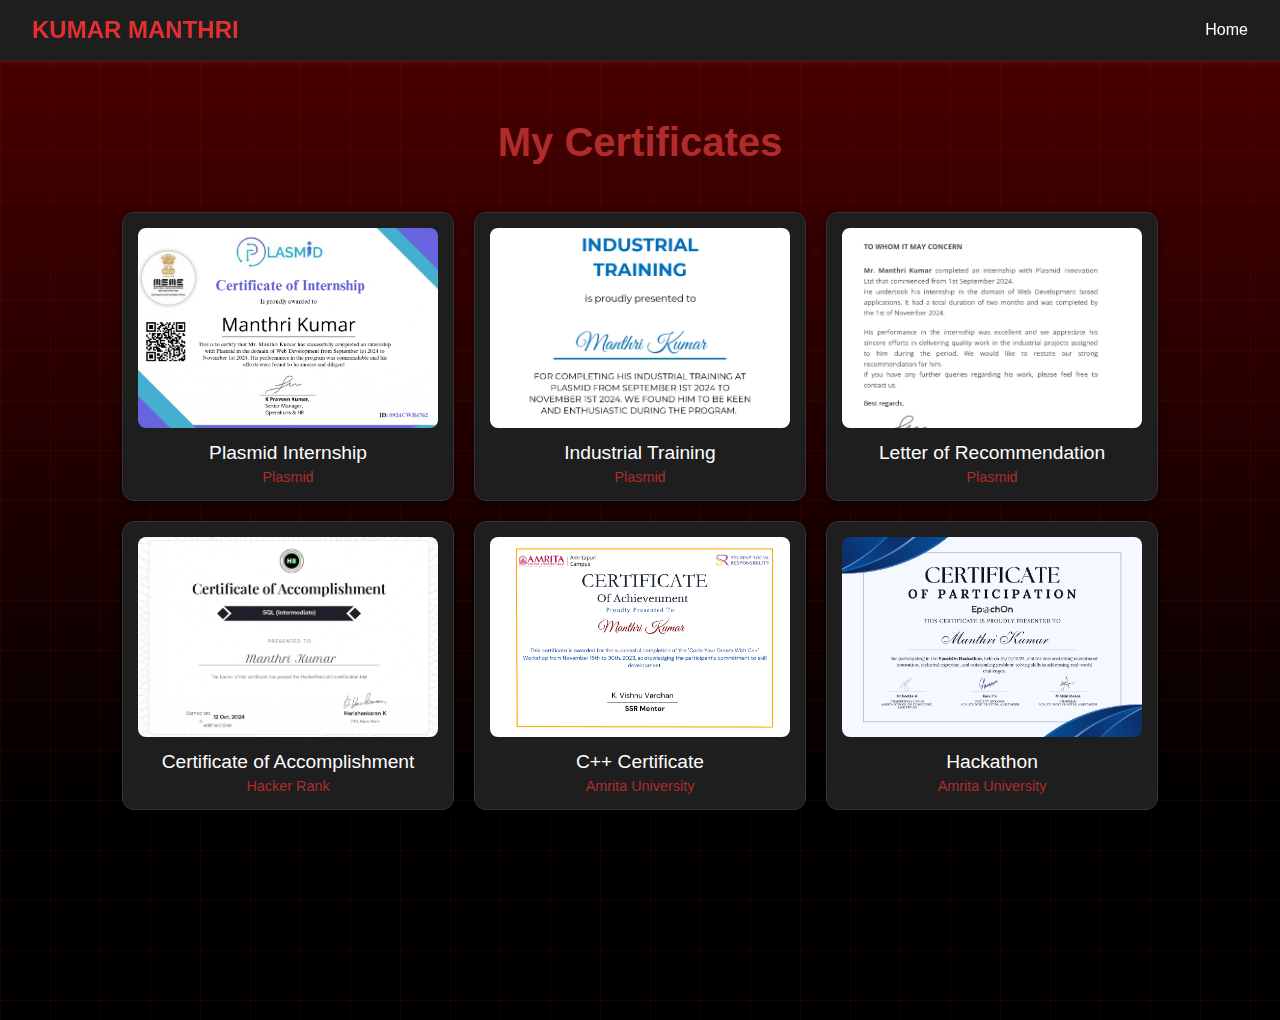
<file: certificate.html>
<!DOCTYPE html>
<html lang="en">
<head>
  <meta charset="UTF-8" />
  <meta name="viewport" content="width=device-width, initial-scale=1" />
  <title>Certificates</title>
  <style>
    body {
      margin: 0;
      height: 100vh;
      background-color: black;
      background-image:
        linear-gradient(to right, rgba(255, 0, 0, 0.1) 1px, transparent 1px),
        linear-gradient(to bottom, rgba(255, 0, 0, 0.1) 1px, transparent 1px),
        linear-gradient(to bottom, rgba(255, 0, 0, 0.3), rgba(0, 0, 0, 0) 80%);
      background-size: 50px 50px, 50px 50px, 100% 100%;
      background-repeat: repeat;
      color: #e0e0e0;
      font-family: 'Poppins', sans-serif;
    }

    @media (max-width: 768px) {
      body {
        background-size: 40px 40px, 40px 40px, 100% 100%;
        background-image:
          linear-gradient(to right, rgba(255, 0, 0, 0.08) 1px, transparent 1px),
          linear-gradient(to bottom, rgba(255, 0, 0, 0.08) 1px, transparent 1px),
          linear-gradient(to bottom, rgba(255, 0, 0, 0.25), rgba(0, 0, 0, 0) 70%);
      }
    }

    @media (max-width: 480px) {
      body {
        background-size: 30px 30px, 30px 30px, 100% 100%;
        background-image:
          linear-gradient(to right, rgba(255, 0, 0, 0.06) 1px, transparent 1px),
          linear-gradient(to bottom, rgba(255, 0, 0, 0.06) 1px, transparent 1px),
          linear-gradient(to bottom, rgba(255, 0, 0, 0.2), rgba(0, 0, 0, 0) 60%);
      }
    }

    header {
      position: fixed;
      width: 100%;
      top: 0;
      background-color: #1e1e1e;
      padding: 1rem 2rem;
      display: flex;
      align-items: center;
      justify-content: space-between;
      box-shadow: 0 2px 5px rgba(255, 255, 255, 0.1);
      z-index: 999;
    }

    .logo {
      font-weight: bold;
      font-size: 1.5rem;
      color: #e23030;
    }

    nav a {
      margin-left: 1.5rem;
      text-decoration: none;
      color: #ffffff;
      font-weight: 500;
      transition: color 0.3s ease;
      padding-right: 4rem;
    }

    nav a:hover {
      color: #ff2504;
    }

    h1 {
      text-align: center;
      margin-top: 120px;
      font-size: 2.5rem;
      color: #b02c2c;
    }

    .certificate-list {
      display: flex;
      flex-wrap: wrap;
      justify-content: center;
      gap: 20px;
      padding: 20px;
    }

    .certificate {
      background-color: #1e1e1e;
      border: 1px solid #333;
      border-radius: 12px;
      padding: 15px;
      width: 300px;
      box-shadow: 0 4px 8px rgba(0, 0, 0, 0.5);
      transition: transform 0.3s, box-shadow 0.3s;
      text-align: center;
      cursor: pointer;
    }

    .certificate:hover {
      transform: scale(1.03);
      box-shadow: 0 6px 12px rgba(0, 0, 0, 0.7);
    }

    .certificate img {
      width: 100%;
      height: 200px;
      object-fit: cover;
      border-radius: 8px;
    }

    .certificate-title {
      font-size: 1.2rem;
      margin: 10px 0 5px;
      color: #ffffff;
    }

    .certificate-provider {
      font-size: 0.9rem;
      color: #b02c2c;
    }

    .modal {
      display: none;
      position: fixed;
      z-index: 1000;
      left: 0;
      top: 0;
      width: 100vw;
      height: 100vh;
      background-color: rgba(0, 0, 0, 0.9);
      justify-content: center;
      align-items: center;
    }

    .modal.show {
      display: flex;
    }

    .modal-content {
      max-width: 90%;
      max-height: 90%;
      border-radius: 10px;
      object-fit: contain;
    }

    .modal img {
      width: 100%;
      max-width: 100%;
      height: auto;
      display: block;
      margin: auto;
    }

    .close {
      position: absolute;
      top: 20px;
      right: 35px;
      color: #ffffff;
      font-size: 40px;
      font-weight: bold;
      cursor: pointer;
      z-index: 1001;
    }

    .close:hover {
      color: #b02c2c;
    }

    @media (max-width: 768px) {
      nav a {
        margin-left: 1rem;
        font-size: 0.9rem;
      }

      .certificate {
        width: 80%;
      }

      h1 {
        font-size: 2rem;
        margin-top: 100px;
      }
    }

    @media (max-width: 480px) {
      header {
        flex-direction: column;
        align-items: flex-start;
        padding: 1rem;
      }

      nav {
        flex-direction: column;
        align-items: flex-start;
        width: 100%;
      }

      nav a {
        margin: 0.5rem 0;
      }

      .certificate {
        width: 90%;
      }

      h1 {
        font-size: 1.8rem;
        margin-top: 100px;
      }

      .modal-content {
        max-width: 95%;
        max-height: 85%;
      }
    }
  </style>
</head>
<body>

  <header>
    <div class="logo">KUMAR MANTHRI</div>
    <nav>
      <a href="Portfolio.html">Home</a>
    </nav>
  </header>

  <h1>My Certificates</h1>

  <div class="certificate-list">
    <div class="certificate" onclick="openModal('assist/certificate/Plasmid.jpg')">
      <img src="assist/certificate/Plasmid.jpg" alt="Plasmid Internship Certificate" />
      <div class="certificate-title">Plasmid Internship</div>
      <div class="certificate-provider">Plasmid</div>
    </div>

    <div class="certificate" onclick="openModal('assist/certificate/Industrial Training.jpg')">
      <img src="assist/certificate/Industrial Training.jpg" alt="Industrial Training Certificate" />
      <div class="certificate-title">Industrial Training</div>
      <div class="certificate-provider">Plasmid</div>
    </div>

    <div class="certificate" onclick="openModal('assist/certificate/plasmid (3)_page-0001.jpg')">
      <img src="assist/certificate/plasmid (3)_page-0001.jpg" alt="Letter of Recommendation" />
      <div class="certificate-title">Letter of Recommendation</div>
      <div class="certificate-provider">Plasmid</div>
    </div>

    <div class="certificate" onclick="openModal('assist/certificate/SQL.jpg')">
      <img src="assist/certificate/SQL.jpg" alt="SQL Certificate" />
      <div class="certificate-title">Certificate of Accomplishment</div>
      <div class="certificate-provider">Hacker Rank</div>
    </div>

    <div class="certificate" onclick="openModal('assist/certificate/C++ certificate .png')">
      <img src="assist/certificate/C++ certificate .png" alt="C++ Certificate" />
      <div class="certificate-title">C++ Certificate</div>
      <div class="certificate-provider">Amrita University</div>
    </div>

    <div class="certificate" onclick="openModal('assist/certificate/hackathon.png')">
      <img src="assist/certificate/hackathon.png" alt="Hackathon Certificate" />
      <div class="certificate-title">Hackathon</div>
      <div class="certificate-provider">Amrita University</div>
    </div>
  </div>

  <!-- Modal -->
  <div id="myModal" class="modal" onclick="closeModal()">
    <span class="close" onclick="closeModal()">&times;</span>
    <img class="modal-content" id="modalImg" />
  </div>

  <script>
    function openModal(imgSrc) {
      const modal = document.getElementById("myModal");
      const modalImg = document.getElementById("modalImg");
      modalImg.src = imgSrc;
      modal.classList.add("show");
    }

    function closeModal() {
      const modal = document.getElementById("myModal");
      modal.classList.remove("show");
    }
  </script>

</body>
</html>
</file>
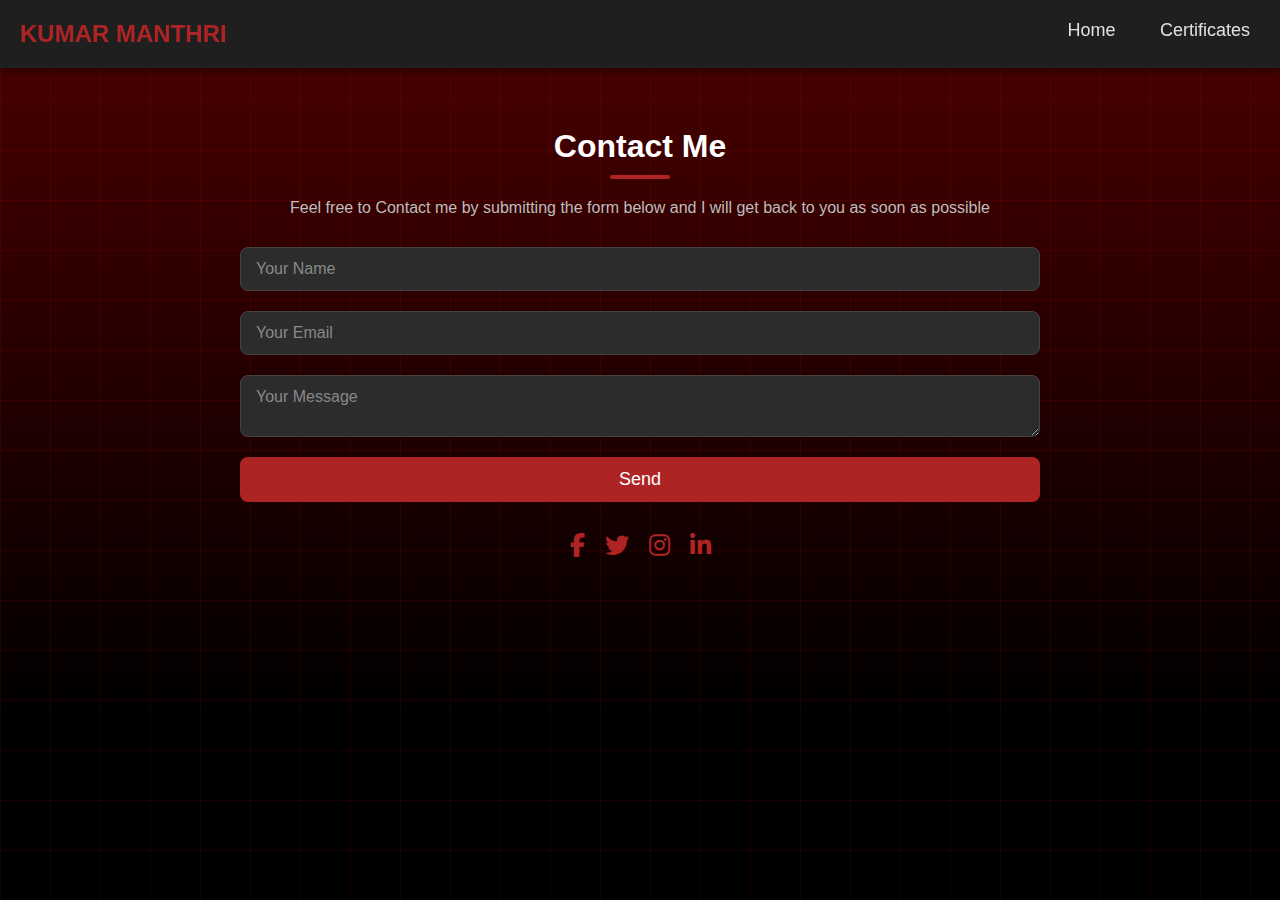
<file: contact.html>
<!DOCTYPE html>
<html lang="en">
<head>
  <meta charset="UTF-8">
  <meta name="viewport" content="width=device-width, initial-scale=1">
  <title>Contact Me - Dark Theme</title>
  <link rel="stylesheet" href="contact.css">
  <link rel="stylesheet" href="https://cdnjs.cloudflare.com/ajax/libs/font-awesome/6.4.2/css/all.min.css">
</head>
<body>

  <!-- Header with Logo and Navbar -->
  <header>
    <div class="logo">KUMAR MANTHRI</div>
    <nav>
      <a href="Portfolio.html">Home</a>
      <a href="certificate.html">Certificates</a>
    </nav>
  </header>

  <section class="contact">
    <h2>Contact Me</h2>
    <div class="underline"></div>
    <p>Feel free to Contact me by submitting the form below and I will get back to you as soon as possible</p>

    <form action="https://formspree.io/f/mldjaydq" method="POST">
      <input type="text" name="name" placeholder="Your Name" required />
      <input type="email" name="email" placeholder="Your Email" required />
      <textarea name="message" placeholder="Your Message" required></textarea>
      <button type="submit">Send</button>
    </form>

    <!-- Social Media Icons -->
    <div class="social-icons">
      <a href="#"><i class="fab fa-facebook-f"></i></a>
      <a href="#"><i class="fab fa-twitter"></i></a>
      <a href="https://www.instagram.com/manthri._.kumar/"><i class="fab fa-instagram"></i></a>
      <a href="https://www.linkedin.com/in/kumar-manthri-8479bb32a/"><i class="fab fa-linkedin-in"></i></a>
    </div>
  </section>

</body>
</html>
</file>
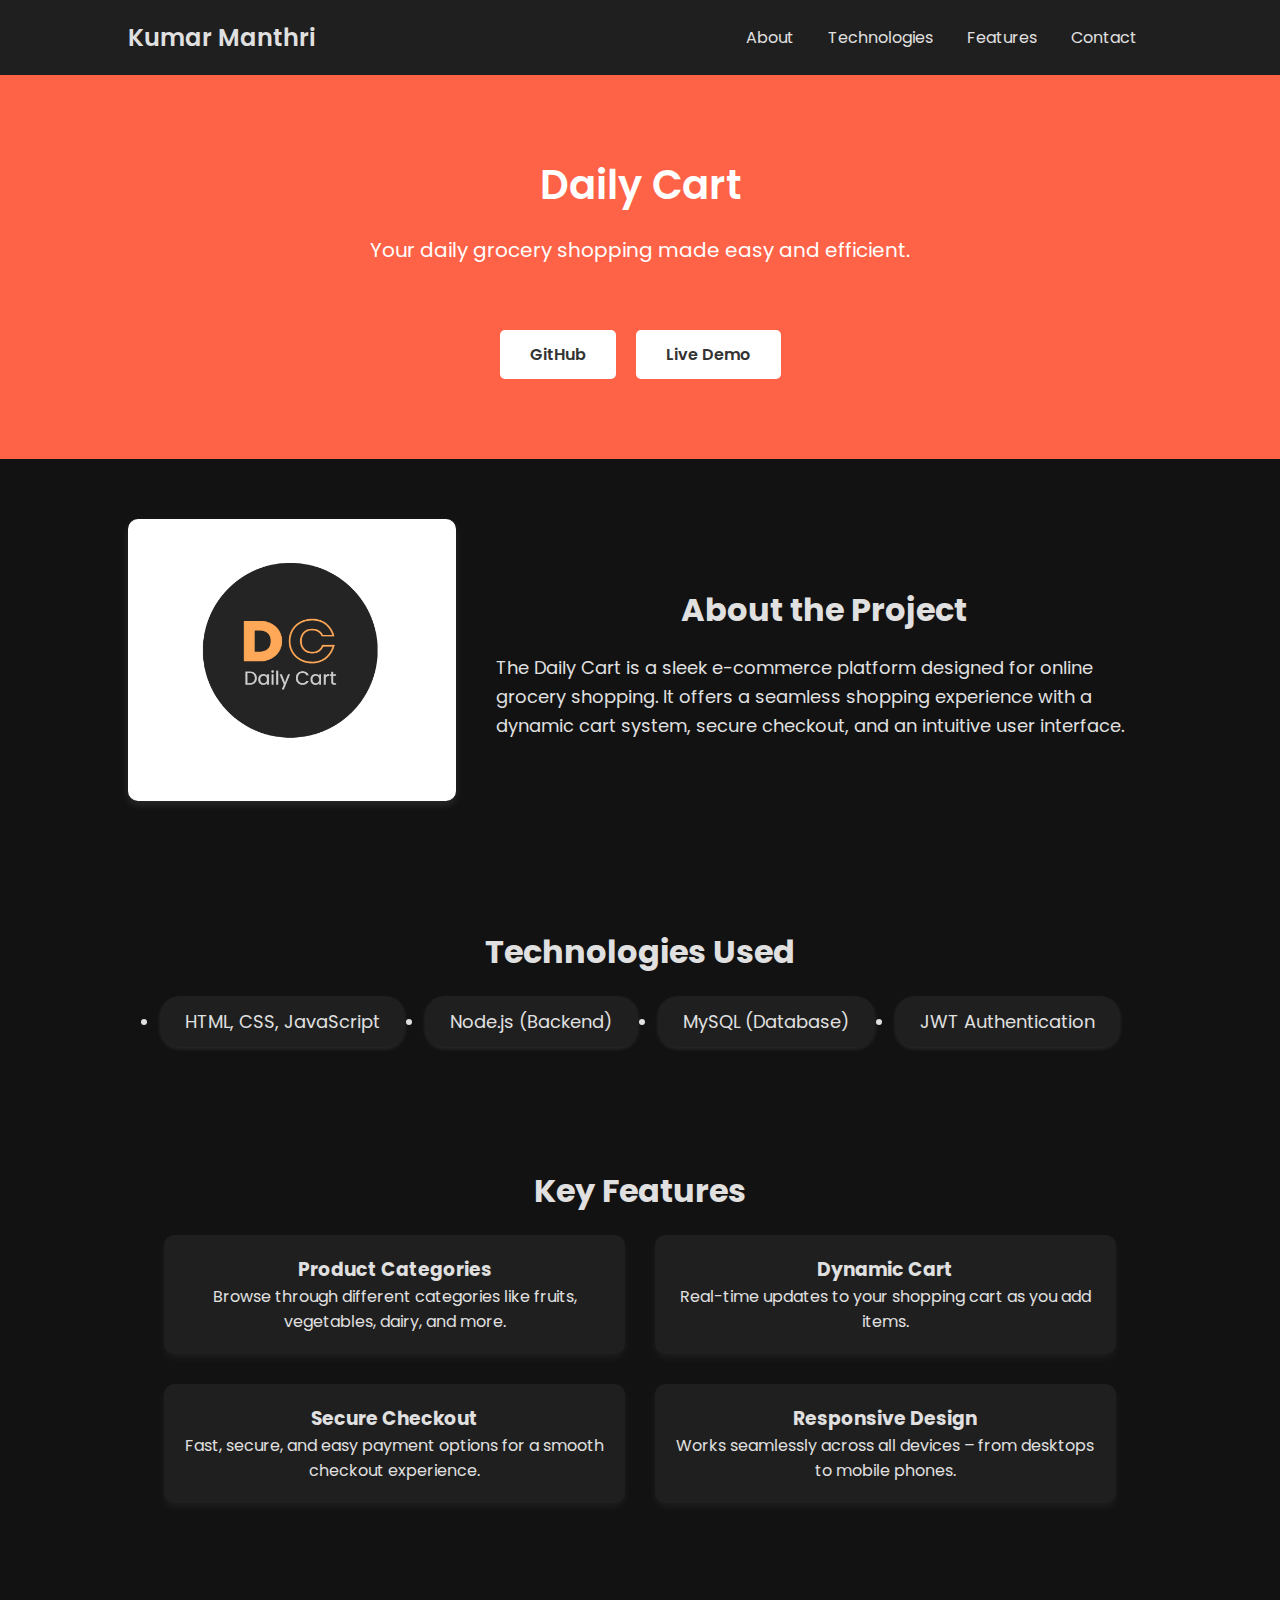
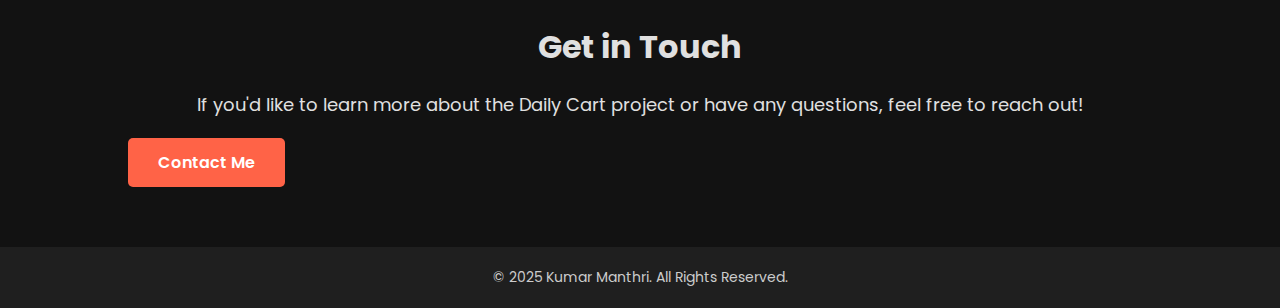
<file: DCProject.html>
<!DOCTYPE html>
<html lang="en">
<head>
    <meta charset="UTF-8">
    <meta name="viewport" content="width=device-width, initial-scale=1.0">
    <title>Daily Cart - Kumar Manthri</title>
    <link rel="icon" href="assist/dc.png" type="image/png">
    <link href="https://fonts.googleapis.com/css2?family=Poppins:wght@400;600&display=swap" rel="stylesheet">
    <link rel="stylesheet" href="DCProject.css">
</head>
<body>
    <header>
        <div class="container">
            <h1 class="logo">Kumar Manthri</h1>
            <nav>
                <a href="#about">About</a>
                <a href="#technologies">Technologies</a>
                <a href="#features">Features</a>
                <a href="#contact">Contact</a>
            </nav>
        </div>
    </header>

    <section class="hero" id="hero">
        <div class="container">
            <div class="hero-content">
                <h2 class="project-title">Daily Cart</h2>
                <p class="tagline">Your daily grocery shopping made easy and efficient.</p>
                <br>
                <div class="btn-group">
                    <a href="https://github.com/your-github-repo" target="_blank" class="cta-btn">GitHub</a>
                    <a href="https://your-live-demo-link.com" target="_blank" class="cta-btn">Live Demo</a>
                </div>
                
            </div>
        </div>
    </section>

    <section class="about" id="about">
        <div class="container about-container">
            <div class="project-image">
                <img src="assist/Daily Cart.png" alt="Daily Cart Project" />
            </div>
            <div class="about-content">
                <h2>About the Project</h2>
                <p>The Daily Cart is a sleek e-commerce platform designed for online grocery shopping. It offers a seamless shopping experience with a dynamic cart system, secure checkout, and an intuitive user interface.</p>
            </div>
        </div>
    </section>

    <section class="technologies" id="technologies">
        <div class="container">
            <h2>Technologies Used</h2>
            <ul class="tech-list">
                <li>HTML, CSS, JavaScript</li>
                <li>Node.js (Backend)</li>
                <li>MySQL (Database)</li>
                <li>JWT Authentication</li>
            </ul>
        </div>
    </section>

    <section class="features" id="features">
        <div class="container">
            <h2>Key Features</h2>
            <div class="feature-list">
                <div class="feature">
                    <h3>Product Categories</h3>
                    <p>Browse through different categories like fruits, vegetables, dairy, and more.</p>
                </div>
                <div class="feature">
                    <h3>Dynamic Cart</h3>
                    <p>Real-time updates to your shopping cart as you add items.</p>
                </div>
                <div class="feature">
                    <h3>Secure Checkout</h3>
                    <p>Fast, secure, and easy payment options for a smooth checkout experience.</p>
                </div>
                <div class="feature">
                    <h3>Responsive Design</h3>
                    <p>Works seamlessly across all devices – from desktops to mobile phones.</p>
                </div>
            </div>
        </div>
    </section>

    <section class="contact" id="contact">
        <div class="container">
            <h2>Get in Touch</h2>
            <p>If you'd like to learn more about the Daily Cart project or have any questions, feel free to reach out!</p>
            <a href="mailto:kumar@example.com" class="cta-btn">Contact Me</a>
        </div>
    </section>

    <footer>
        <div class="container">
            <p>&copy; 2025 Kumar Manthri. All Rights Reserved.</p>
        </div>
    </footer>
</body>
</html>
</file>
<file: contact.css>
* {
  margin: 0;
  padding: 0;
  box-sizing: border-box;
  font-family: 'Poppins', sans-serif;
}

body {
  margin: 0;
  height: 100vh;
  background-color: black;
  background-image: 
    linear-gradient(to right, rgba(255, 0, 0, 0.1) 1px, transparent 1px),  /* vertical red lines */
    linear-gradient(to bottom, rgba(255, 0, 0, 0.1) 1px, transparent 1px), /* horizontal red lines */
    linear-gradient(to bottom, rgba(255, 0, 0, 0.3), rgba(0, 0, 0, 0) 80%); /* red-to-black fade */
  background-size: 50px 50px, 50px 50px, 100% 100%;
  background-repeat: repeat;
}


/* Header with Logo and Navbar */
header {
  width: 100%;
  padding: 20px 0;
  background: #1f1f1f;
  position: fixed;
  top: 0;
  left: 0;
  z-index: 10;
  box-shadow: 0 2px 8px rgba(0, 0, 0, 0.5);
}

header .logo {
  color: #ae2424;
  font-size: 24px;
  font-weight: bold;
  padding-left: 20px;
  display: inline-block;
}

header nav {
  display: inline-block;
  float: right;
  padding-right: 20px;
}

header nav a {
  color: #e0e0e0;
  text-decoration: none;
  font-size: 18px;
  margin-left: 20px;
  padding: 10px;
  transition: color 0.3s;
}

header nav a:hover {
  color: #ae2424;
}

/* Hero Section */
.hero {
  background: #333;
  color: #e0e0e0;
  text-align: center;
  padding: 80px 20px;
  border-radius: 10px;
  margin-top: 70px;
  margin-bottom: 30px;
  box-shadow: 0 4px 20px rgba(0, 0, 0, 0.6);
}

.hero h1 {
  font-size: 48px;
  margin-bottom: 10px;
}

.hero p {
  font-size: 18px;
  color: #bdbdbd;
  margin-bottom: 30px;
}

.hero .buttons {
  display: flex;
  justify-content: center;
  gap: 20px;
}

.hero .btn1 {
  background: #ae2424;
  padding: 12px 30px;
  color: #fff;
  font-size: 18px;
  border: none;
  border-radius: 8px;
  cursor: pointer;
  transition: background 0.3s, transform 0.3s;
}

.hero .btn1:hover {
  background: #ad2424;
  transform: translateY(-2px);
}

/* Contact Section */
.contact {
  text-align: center;
  width: 100%;
  max-width: 800px;
  margin: 0 auto;
  padding-top: 5rem
}

.contact h2 {
  font-size: 32px;
  margin-bottom: 10px;
  color: white;
  padding-top: 3rem
}

.underline {
  width: 60px;
  height: 4px;
  background-color: #ae2424;
  margin: 0 auto 20px auto;
  border-radius: 5px;
}

.contact p {
  color: #bdbdbd;
  margin-bottom: 30px;
}

form {
  display: flex;
  flex-direction: column;
  gap: 20px;
}

form input,
form textarea {
  width: 100%;
  padding: 12px 15px;
  background: #2c2c2c;
  border: 1px solid #444;
  border-radius: 8px;
  font-size: 16px;
  color: #e0e0e0;
}

form input::placeholder,
form textarea::placeholder {
  color: #888;
}

form button {
  padding: 12px;
  background: #ae2424;
  color: #fff;
  font-size: 18px;
  border: none;
  border-radius: 8px;
  cursor: pointer;
  transition: background 0.3s, transform 0.3s;
}

form button:hover {
  background: #f4b1b1;
  transform: translateY(-2px);
}

/* Social Media Icons */
.social-icons {
  margin-top: 30px;
  display: flex;
  justify-content: center;
  gap: 20px;
}

.social-icons a {
  color: #ae2424;
  font-size: 24px;
  transition: color 0.3s, transform 0.3s;
}

.social-icons a:hover {
  color: #ffffff;
  transform: scale(1.2);
}
</file>
<file: DCProject.css>
/* Reset styles */
* {
  margin: 0;
  padding: 0;
  box-sizing: border-box;
}

body {
  font-family: 'Poppins', sans-serif;
  background-color: #121212;
  color: #e0e0e0;
}

/* Header */
header {
  background-color: #1f1f1f;
  padding: 20px 0;
}

header .container {
  display: flex;
  justify-content: space-between;
  align-items: center;
}

header .logo {
  font-size: 24px;
  font-weight: 600;
}

header nav a {
  color: #e0e0e0;
  text-decoration: none;
  margin: 0 15px;
  font-size: 16px;
  transition: color 0.3s;
}

header nav a:hover {
  color: #ff6347;
}

/* Hero Section */
.hero {
  background-color: #ff6347;
  color: #fff;
  padding: 80px 0;
  text-align: center;
}

.hero .container {
  max-width: 1100px;
  margin: 0 auto;
}

.hero .project-title {
  font-size: 40px;
  font-weight: 600;
}

.hero .tagline {
  font-size: 20px;
  margin-top: 10px;
}

.hero .cta-btn {
  background-color: #fff;
  color: #333;
  padding: 12px 30px;
  text-decoration: none;
  border-radius: 5px;
  margin-top: 20px;
  font-weight: 600;
  transition: background-color 0.3s;
}

.hero .cta-btn:hover {
  background-color: #f7c5b9;
}

/* Sections */
section {
  padding: 60px 0;
}

.container {
  width: 80%;
  margin: 0 auto;
}

/* About Section */
.about-container {
  display: flex;
  flex-wrap: wrap;
  align-items: center;
  justify-content: space-between;
}

.project-image {
  flex: 1;
  min-width: 250px;
  max-width: 400px;
  margin-right: 40px;
}

.project-image img {
  width: 100%;
  border-radius: 10px;
  box-shadow: 0 4px 8px rgba(255, 255, 255, 0.1);
}

.about-content {
  flex: 2;
}

.about-content h2 {
  font-size: 32px;
  margin-bottom: 20px;
}

.about-content p {
  font-size: 18px;
  line-height: 1.6;
}

/* Tech list */
h2 {
  font-size: 32px;
  text-align: center;
  margin-bottom: 20px;
}

.tech-list {
  display: flex;
  flex-wrap: wrap;
  justify-content: center;
  gap: 20px;
  font-size: 18px;
}

.tech-list li {
  background-color: #1f1f1f;
  padding: 12px 25px;
  border-radius: 20px;
  box-shadow: 0 2px 4px rgba(255, 255, 255, 0.1);
}

/* Features */
.feature-list {
  display: flex;
  flex-wrap: wrap;
  gap: 30px;
  justify-content: center;
}

.feature {
  width: 45%;
  padding: 20px;
  background-color: #1f1f1f;
  border-radius: 10px;
  box-shadow: 0 4px 8px rgba(255, 255, 255, 0.05);
  text-align: center;
  transition: transform 0.3s, box-shadow 0.3s;
}

.feature:hover {
  transform: translateY(-10px);
  box-shadow: 0 6px 12px rgba(255, 255, 255, 0.1);
}

/* Contact Section */
.contact .cta-btn {
  background-color: #ff6347;
  color: #fff;
  padding: 12px 30px;
  text-decoration: none;
  border-radius: 5px;
  font-weight: 600;
  display: inline-block;
  margin-top: 20px;
}

.contact p {
  text-align: center;
  font-size: 18px;
  margin-top: 10px;
}

/* Footer */
footer {
  background-color: #1f1f1f;
  color: #ccc;
  padding: 20px 0;
  text-align: center;
  font-size: 14px;
}

/* Responsive */
@media (max-width: 768px) {
  .about-container {
    flex-direction: column;
    text-align: center;
  }

  .project-image {
    margin: 0 0 20px 0;
  }

  .feature {
    width: 100%;
  }
}

.btn-group {
  margin-top: 20px;
  display: flex;
  gap: 20px;
  justify-content: center;
}

.btn-group .cta-btn {
  background-color: #fff;
  color: #333;
  padding: 12px 30px;
  text-decoration: none;
  border-radius: 5px;
  font-weight: 600;
  transition: background-color 0.3s, transform 0.3s;
}

.btn-group .cta-btn:hover {
  background-color: #fbfbfb;
  transform: scale(1.05);
}
</file>
